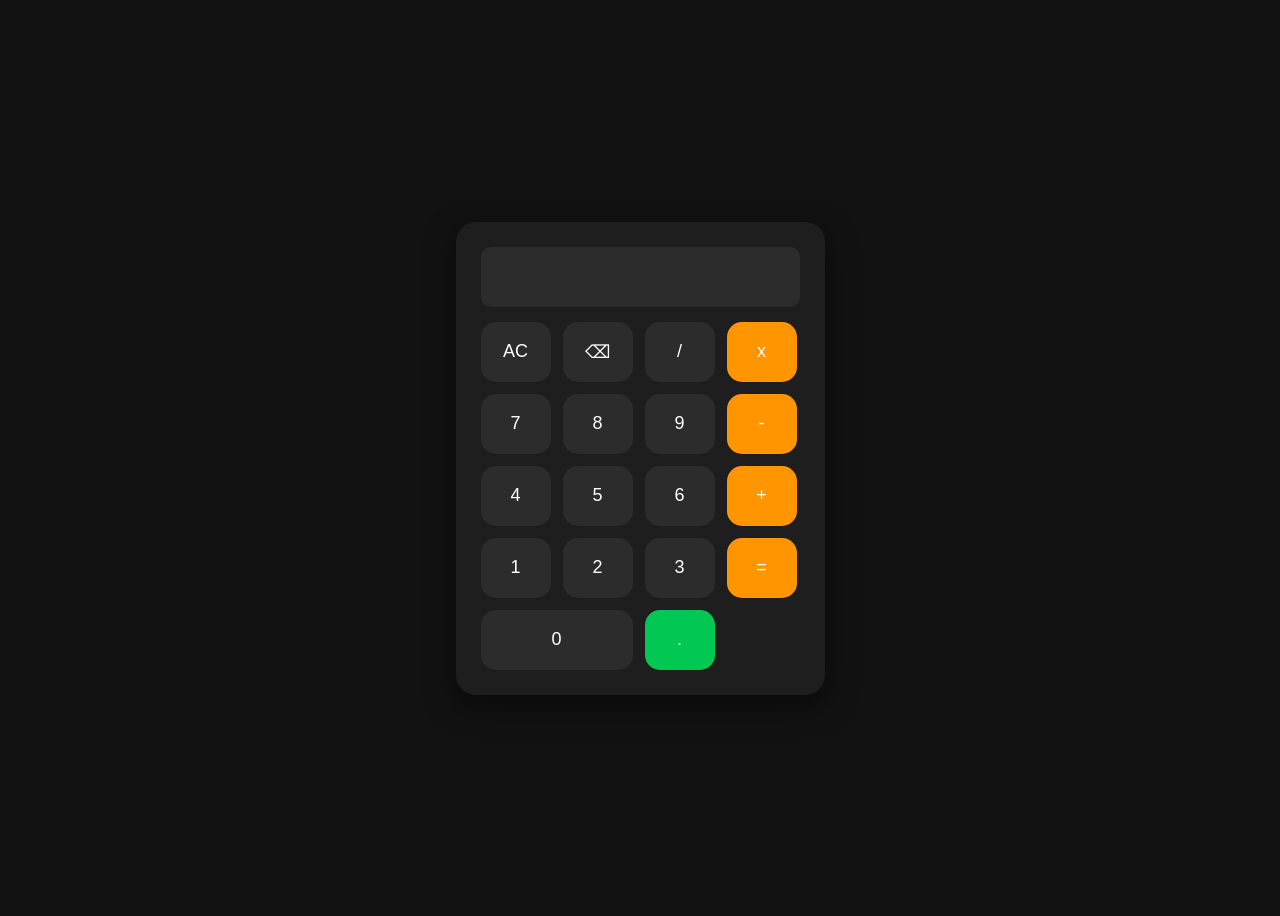
<file: index.html>
<!DOCTYPE html>
<html lang="en">
<head>
    <meta charset="UTF-8">
    <meta name="viewport" content="width=device-width, initial-scale=1.0">
    <title>Calculator</title>
    <link rel="stylesheet" href="style.css">
</head>
<body>
    <div class="calculator">
        <input type="text" id="display"disabled>
        <div class="buttons">
            <button onclick="clearDisplay()">AC</button>
            <button onclick="deleteLast()">⌫</button>
            <button onclick="append('/')">/</button>
            <button onclick="append('*')">x</button>

            <button onclick="append('7')">7</button>
            <button onclick="append('8')">8</button>
            <button onclick="append('9')">9</button>
            <button onclick="append('-')">-</button>

            <button onclick="append('4')">4</button>
            <button onclick="append('5')">5</button>
            <button onclick="append('6')">6</button>
            <button onclick="append('+')">+</button>

            <button onclick="append('1')">1</button>
            <button onclick="append('2')">2</button>
            <button onclick="append('3')">3</button>
            <button onclick="calculate()">=</button>

            <button onclick="append('0')" class="zero">0</button>
            <button onclick="append('.')">.</button>

        </div>
    </div>
    <script src="script.js"></script>
</body>
</html>
</file>
<file: style.css>
body {
  display: flex;
  justify-content: center;
  align-items: center;
  height: 100vh;
  background: #121212;
  font-family: Arial, sans-serif;
}

.calculator {
  background: #1e1e1e;
  padding: 25px;
  border-radius: 20px;
  box-shadow: 0 10px 30px rgba(0,0,0,0.5);
}

#display {
  width: 100%;
  height: 60px;
  border: none;
  outline: none;
  border-radius: 10px;
  margin-bottom: 15px;
  font-size: 24px;
  padding: 10px;
  text-align: right;
  background: #2c2c2c;
  color: #fff;
  box-sizing: border-box;
}

.buttons {
  display: grid;
  grid-template-columns: repeat(4, 70px);
  gap: 12px;
}

button {
  height: 60px;
  border: none;
  border-radius: 15px;
  font-size: 18px;
  cursor: pointer;
  background: #2c2c2c;
  color: #fff;
  transition: 0.2s;
}

/* Hover effect */
button:hover {
  background: #3a3a3a;
}

/* Click effect */
button:active {
  transform: scale(0.95);
}

/* Operator buttons */
button:nth-child(4n) {
  background: #ff9500;
  color: white;
}

button:nth-child(4n):hover {
  background: #e08900;
}

/* Equal button */
button:last-child {
  background: #00c853;
}

button:last-child:hover {
  background: #00b34a;
}

/* Zero button (double width) */
.zero {
  grid-column: span 2;
}
</file>
<file: Calculator.css>
body {
  display: flex;
  justify-content: center;
  align-items: center;
  height: 100vh;
  background: #121212;
  font-family: Arial, sans-serif;
}

.calculator {
  background: #1e1e1e;
  padding: 25px;
  border-radius: 20px;
  box-shadow: 0 10px 30px rgba(0,0,0,0.5);
}

#display {
  width: 100%;
  height: 60px;
  border: none;
  outline: none;
  border-radius: 10px;
  margin-bottom: 15px;
  font-size: 24px;
  padding: 10px;
  text-align: right;
  background: #2c2c2c;
  color: #fff;
  box-sizing: border-box;
}

.buttons {
  display: grid;
  grid-template-columns: repeat(4, 70px);
  gap: 12px;
}

button {
  height: 60px;
  border: none;
  border-radius: 15px;
  font-size: 18px;
  cursor: pointer;
  background: #2c2c2c;
  color: #fff;
  transition: 0.2s;
}

/* Hover effect */
button:hover {
  background: #3a3a3a;
}

/* Click effect */
button:active {
  transform: scale(0.95);
}

/* Operator buttons */
button:nth-child(4n) {
  background: #ff9500;
  color: white;
}

button:nth-child(4n):hover {
  background: #e08900;
}

/* Equal button */
button:last-child {
  background: #00c853;
}

button:last-child:hover {
  background: #00b34a;
}

/* Zero button (double width) */
.zero {
  grid-column: span 2;
}
</file>
